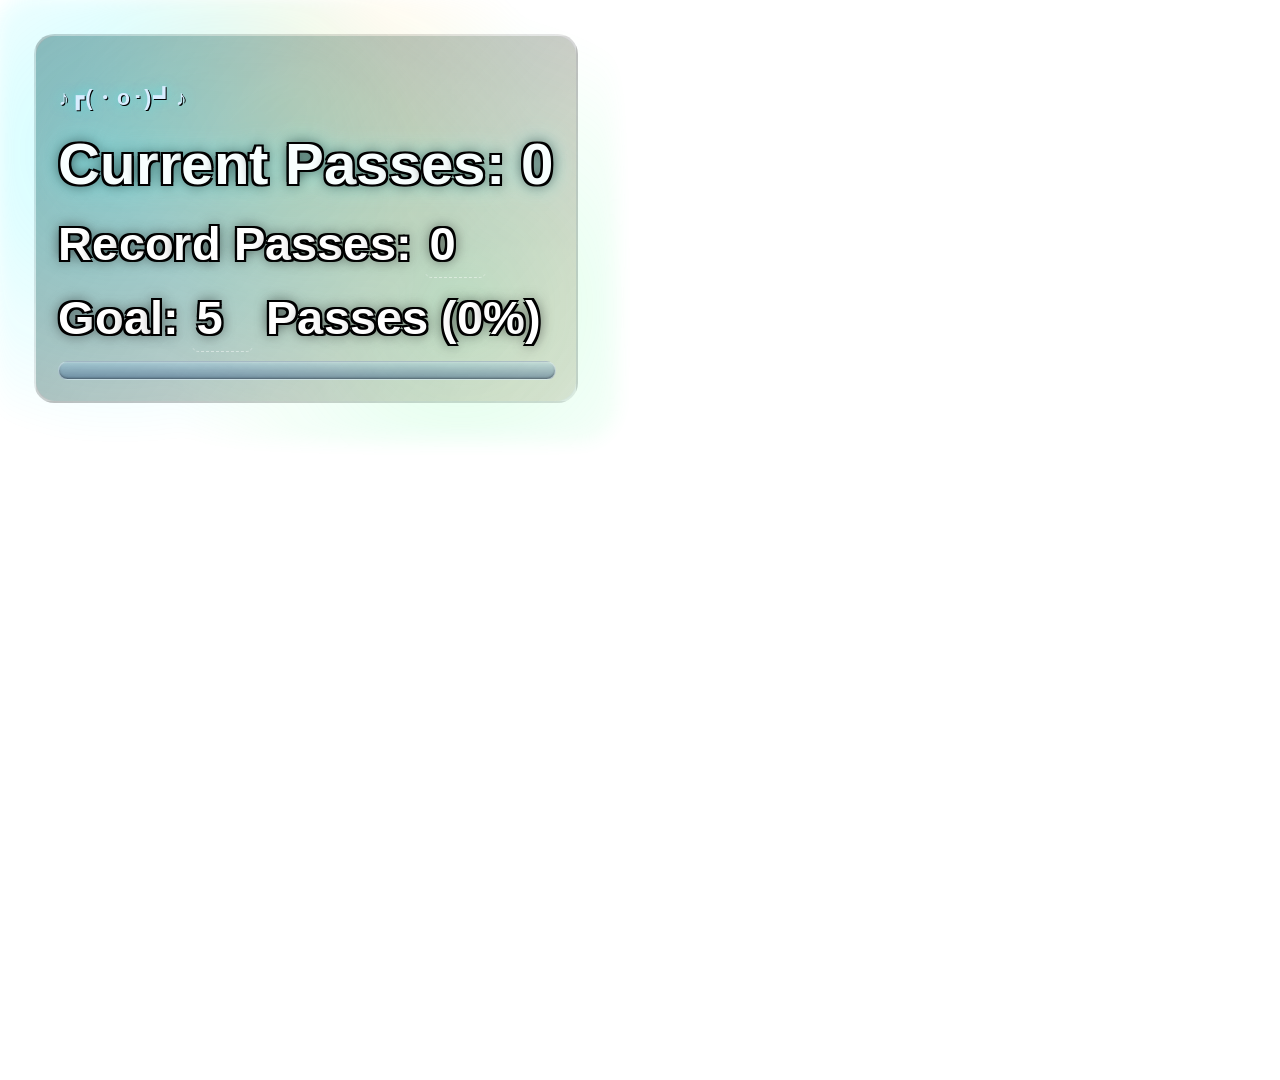
<file: index.html>
<!DOCTYPE html>
<html lang="en">
<head>
  <meta charset="UTF-8" />
  <meta name="viewport" content="width=device-width, initial-scale=1.0" />
  <title>Hacky Sack Counter Overlay</title>
  <link rel="stylesheet" href="style.css?v=20260313-1">
</head>
<body>
  <div class="overlay" id="overlay">
    <div class="headline" id="headline"></div>
    <div class="label counter" id="currentText">
      <span id="currentLabelWave">Current Passes:</span> <span id="currentValue">0</span>
    </div>
    <div class="label" id="recordText">
      <span id="recordLabelWave">Record Passes:</span>
      <span class="editable-number" id="recordValue" contenteditable="true" spellcheck="false" aria-label="Record passes">0</span>
    </div>
    <div class="label" id="goalText">
      <span id="goalLabelWave">Goal:</span>
      <span class="editable-number" id="goalValue" contenteditable="true" spellcheck="false" aria-label="Goal passes">5</span>
      <span id="goalSuffixWave">Passes (</span><span id="goalPercent">0</span><span id="goalPercentSuffixWave">%)</span>
    </div>
    <div class="goal-progress" id="goalProgressTrack" aria-hidden="true">
      <div class="goal-progress-fill" id="goalProgressFill"></div>
    </div>
    <div class="event-layer" id="eventLayer"></div>
    <div class="sparkle-layer" id="sparkleLayer"></div>
  </div>
  <canvas id="confettiCanvas"></canvas>

  <script src="script.js?v=20260313-1"></script>
</body>
</html>
</file>
<file: style.css>
:root {
      --text-main: #ffffff;
      --text-soft: #d8edff;
      --accent-a: #20f5ff;
      --accent-b: #66ff9f;
      --danger: #ff6670;
      --gold: #ffd15a;
      --overlay-scale: 1.12;
    }

    html, body {
      margin: 0;
      padding: 0;
      width: 1920px;
      height: 1080px;
      background: transparent;
      overflow: hidden;
      font-family: "Trebuchet MS", "Segoe UI", Arial, sans-serif;
    }

    .overlay {
      position: fixed;
      top: 30px;
      left: 30px;
      zoom: var(--overlay-scale);
      min-width: 420px;
      padding: 18px 20px;
      border: 2px solid rgba(255, 255, 255, 0.25);
      border-radius: 18px;
      color: var(--text-main);
      font-size: 42px;
      font-weight: bold;
      line-height: 1.4;
      overflow: visible;
      isolation: isolate;
      backdrop-filter: blur(2px);
      background:
        linear-gradient(130deg, rgba(0, 0, 0, 0.34), rgba(0, 0, 0, 0.12));
      text-shadow:
        2px 2px 0 #000,
        -2px 2px 0 #000,
        2px -2px 0 #000,
        -2px -2px 0 #000,
        0 0 12px rgba(0,0,0,0.8);
      will-change: box-shadow, transform;
    }

    .overlay::before {
      content: "";
      position: absolute;
      inset: -36px;
      z-index: -2;
      border-radius: 32px;
      background:
        radial-gradient(circle at 20% 35%, rgba(32, 245, 255, 0.24), transparent 52%),
        radial-gradient(circle at 75% 70%, rgba(102, 255, 159, 0.22), transparent 54%),
        radial-gradient(circle at 50% 20%, rgba(255, 209, 90, 0.16), transparent 48%);
      filter: blur(8px);
      opacity: 0.95;
      animation: auraDrift 11s ease-in-out infinite alternate;
    }

    .overlay::after {
      content: "";
      position: absolute;
      inset: 0;
      z-index: -1;
      border-radius: inherit;
      background:
        linear-gradient(120deg, rgba(32, 245, 255, 0.13), rgba(255, 209, 90, 0.08), rgba(102, 255, 159, 0.1));
      background-size: 180% 180%;
      opacity: 0.96;
      pointer-events: none;
      animation: sheenShift 7s ease-in-out infinite alternate;
    }

    .label {
      margin-bottom: 6px;
      position: relative;
      transform-origin: left center;
    }

    .wave-char,
    .wave-token {
      display: inline-block;
      transform: translateY(0);
      will-change: transform;
    }

    .overlay.idle-text-wave .wave-char,
    .overlay.idle-text-wave .wave-token {
      animation: idleTextWave var(--wave-cycle, 9000ms) cubic-bezier(0.35, 0, 0.25, 1) infinite;
      animation-delay: var(--wave-delay, 0ms);
    }

    .headline {
      display: inline-block;
      font-size: 19px;
      letter-spacing: 0.08em;
      margin-bottom: 8px;
      color: var(--text-soft);
      transform-origin: 50% 50%;
      white-space: nowrap;
      text-shadow:
        1px 1px 0 #000,
        0 0 10px rgba(32, 245, 255, 0.5);
    }

    .headline.idle-flip {
      animation: idleFlipHold 1500ms cubic-bezier(0.42, 0, 0.2, 1) infinite;
    }

    .headline-hit {
      animation: headlineRubber 360ms cubic-bezier(0.22, 1, 0.36, 1);
    }

    .counter {
      font-size: 52px;
      color: #f8ffff;
      filter: drop-shadow(0 0 10px rgba(112, 255, 255, 0.35));
    }

    .editable-number {
      display: inline-block;
      min-width: 2ch;
      padding: 0 4px;
      border-radius: 6px;
      border-bottom: 1px dashed rgba(255, 255, 255, 0.45);
      cursor: text;
      transition: background 160ms ease, box-shadow 160ms ease, border-color 160ms ease;
    }

    .editable-number:hover {
      background: rgba(255, 255, 255, 0.08);
      border-bottom-color: rgba(255, 255, 255, 0.85);
    }

    .editable-number.editing {
      background: rgba(255, 255, 255, 0.2);
      border-bottom-color: rgba(255, 255, 255, 0.95);
      box-shadow: 0 0 0 2px rgba(255, 255, 255, 0.25);
      animation: none !important;
      transform: translateY(0) !important;
      outline: none;
    }

    .goal-progress {
      position: relative;
      width: 100%;
      height: 16px;
      margin-top: 8px;
      border-radius: 999px;
      overflow: hidden;
      border: 1px solid rgba(255, 255, 255, 0.35);
      background:
        linear-gradient(180deg, rgba(150, 210, 255, 0.24), rgba(40, 78, 124, 0.48));
      box-shadow:
        inset 0 1px 1px rgba(255, 255, 255, 0.2),
        inset 0 -1px 2px rgba(0, 0, 0, 0.35);
    }

    .goal-progress-fill {
      position: absolute;
      inset: 0 auto 0 0;
      width: 0%;
      border-radius: inherit;
      overflow: hidden;
      background: linear-gradient(180deg, #5cbfff, #2c86d9);
      box-shadow: 0 0 10px rgba(92, 191, 255, 0.4);
      transition:
        width 460ms cubic-bezier(0.22, 1, 0.36, 1),
        background 420ms ease,
        box-shadow 420ms ease,
        filter 420ms ease;
      will-change: width, background, box-shadow, filter;
    }

    .goal-progress-fill::before {
      content: "";
      position: absolute;
      inset: -30% -42%;
      background: linear-gradient(
        112deg,
        rgba(255, 248, 214, 0) 32%,
        rgba(255, 244, 186, 0.72) 47%,
        rgba(255, 255, 231, 0.92) 50%,
        rgba(255, 240, 178, 0.62) 53%,
        rgba(255, 248, 214, 0) 68%
      );
      opacity: 0;
      transform: translateX(-145%);
      filter: blur(2.2px);
      pointer-events: none;
    }

    .goal-progress-fill::after {
      content: "";
      position: absolute;
      inset: 50% 0 0 0;
      background: linear-gradient(180deg, rgba(0, 0, 0, 0.1), rgba(0, 0, 0, 0.3));
      pointer-events: none;
    }

    .goal-progress-fill.goal-complete {
      background: linear-gradient(180deg, #ffe5a0, #f7bf4f);
      box-shadow:
        0 0 10px rgba(255, 209, 90, 0.52),
        0 0 16px rgba(255, 184, 74, 0.3);
    }

    .goal-progress-fill.goal-shimmer::before {
      opacity: 1;
      animation: goalBarShimmer 1100ms linear infinite;
      animation-delay: -280ms;
    }

    .goal-progress-fill.record-glow {
      background: linear-gradient(180deg, #ffe9a6, #ffd15a);
      box-shadow:
        0 0 10px rgba(255, 226, 140, 0.8),
        0 0 18px rgba(255, 209, 90, 0.55);
      filter: saturate(1.08);
    }

    .event-layer {
      position: absolute;
      inset: -26px;
      pointer-events: none;
      overflow: visible;
      z-index: 5;
    }

    .sparkle-layer {
      position: absolute;
      inset: -30px;
      pointer-events: none;
      overflow: visible;
      z-index: 6;
    }

    .popup {
      position: absolute;
      left: 52%;
      top: 46%;
      font-size: 30px;
      font-weight: 900;
      white-space: nowrap;
      animation: popRise 700ms cubic-bezier(0.16, 0.82, 0.31, 1) forwards;
    }

    .popup.plus {
      color: #89ffba;
      text-shadow: 0 0 10px rgba(121, 255, 174, 0.85);
    }

    .popup.minus {
      color: #ff8f97;
      text-shadow: 0 0 10px rgba(255, 102, 112, 0.8);
    }

    .popup.record {
      color: #ffd15a;
      text-shadow: 0 0 14px rgba(255, 209, 90, 0.95);
    }

    .popup.goal {
      color: #82ffbf;
      text-shadow: 0 0 15px rgba(102, 255, 159, 0.95);
      letter-spacing: 0.04em;
    }

    .sparkle {
      position: absolute;
      left: 50%;
      top: 50%;
      width: 8px;
      height: 8px;
      border-radius: 50%;
      background: var(--sparkle-color, #ffffff);
      box-shadow: 0 0 10px var(--sparkle-color, #ffffff);
      opacity: 0;
      transform: translate(-50%, -50%) scale(0.2);
      animation: sparkleBurst 900ms ease-out forwards;
    }

    .flash-good {
      animation: pulseGood 420ms cubic-bezier(0.22, 1, 0.36, 1);
    }

    .flash-bad {
      animation: pulseBad 360ms ease;
    }

    .shake {
      animation: softShake 220ms ease;
    }

    .record-burst {
      animation: goldBloom 900ms cubic-bezier(0.16, 1, 0.3, 1);
    }

    .record-value-burst {
      animation: recordValuePulse 780ms cubic-bezier(0.16, 0.84, 0.25, 1);
    }

    .goal-value-burst {
      animation: goalValuePulse 860ms cubic-bezier(0.16, 0.84, 0.25, 1);
    }

    .goal-burst {
      animation: goalBloom 1200ms cubic-bezier(0.12, 0.96, 0.3, 1);
    }

    @keyframes auraDrift {
      0% { background-position: 15% 30%, 74% 68%, 48% 18%; }
      50% { background-position: 24% 22%, 68% 74%, 56% 28%; }
      100% { background-position: 18% 34%, 80% 66%, 44% 24%; }
    }

    @keyframes sheenShift {
      0% { background-position: 20% 20%; }
      100% { background-position: 85% 80%; }
    }

    @keyframes pulseGood {
      0% { transform: translateY(0) scale(1); color: #f8ffff; }
      38% { transform: translateY(-4px) scale(1.1); color: #b3ffd6; }
      100% { transform: translateY(0) scale(1); color: #f8ffff; }
    }

    @keyframes pulseBad {
      0% { transform: scale(1); }
      45% { transform: scale(0.96); color: #ff94a0; }
      100% { transform: scale(1); }
    }

    @keyframes softShake {
      0%, 100% { transform: translateX(0); }
      25% { transform: translateX(-3px); }
      75% { transform: translateX(3px); }
    }

    @keyframes goldBloom {
      0% { box-shadow: 0 0 0 rgba(255, 209, 90, 0); }
      40% { box-shadow: 0 0 52px rgba(255, 209, 90, 0.82); }
      100% { box-shadow: 0 0 0 rgba(255, 209, 90, 0); }
    }

    @keyframes recordValuePulse {
      0% {
        color: var(--text-main);
        text-shadow:
          2px 2px 0 rgba(0, 0, 0, 0),
          -2px 2px 0 rgba(0, 0, 0, 0),
          2px -2px 0 rgba(0, 0, 0, 0),
          -2px -2px 0 rgba(0, 0, 0, 0),
          0 0 0 rgba(255, 209, 90, 0);
      }
      35% {
        color: #ffe49a;
        text-shadow:
          2px 2px 0 rgba(0, 0, 0, 0.12),
          -2px 2px 0 rgba(0, 0, 0, 0.12),
          2px -2px 0 rgba(0, 0, 0, 0.12),
          -2px -2px 0 rgba(0, 0, 0, 0.12),
          0 0 16px rgba(255, 209, 90, 0.95);
      }
      75% {
        color: #fff4c4;
        text-shadow:
          2px 2px 0 rgba(0, 0, 0, 0.6),
          -2px 2px 0 rgba(0, 0, 0, 0.6),
          2px -2px 0 rgba(0, 0, 0, 0.6),
          -2px -2px 0 rgba(0, 0, 0, 0.6),
          0 0 8px rgba(255, 209, 90, 0.45);
      }
      100% {
        color: var(--text-main);
        text-shadow:
          2px 2px 0 rgba(0, 0, 0, 1),
          -2px 2px 0 rgba(0, 0, 0, 1),
          2px -2px 0 rgba(0, 0, 0, 1),
          -2px -2px 0 rgba(0, 0, 0, 1),
          0 0 12px rgba(0, 0, 0, 0.8);
      }
    }

    @keyframes goalValuePulse {
      0% {
        color: var(--text-main);
        text-shadow:
          2px 2px 0 rgba(0, 0, 0, 0),
          -2px 2px 0 rgba(0, 0, 0, 0),
          2px -2px 0 rgba(0, 0, 0, 0),
          -2px -2px 0 rgba(0, 0, 0, 0),
          0 0 0 rgba(102, 255, 159, 0);
      }
      36% {
        color: #b8ffd6;
        text-shadow:
          2px 2px 0 rgba(0, 0, 0, 0.14),
          -2px 2px 0 rgba(0, 0, 0, 0.14),
          2px -2px 0 rgba(0, 0, 0, 0.14),
          -2px -2px 0 rgba(0, 0, 0, 0.14),
          0 0 16px rgba(102, 255, 159, 0.95);
      }
      76% {
        color: #e0ffee;
        text-shadow:
          2px 2px 0 rgba(0, 0, 0, 0.62),
          -2px 2px 0 rgba(0, 0, 0, 0.62),
          2px -2px 0 rgba(0, 0, 0, 0.62),
          -2px -2px 0 rgba(0, 0, 0, 0.62),
          0 0 8px rgba(102, 255, 159, 0.42);
      }
      100% {
        color: var(--text-main);
        text-shadow:
          2px 2px 0 rgba(0, 0, 0, 1),
          -2px 2px 0 rgba(0, 0, 0, 1),
          2px -2px 0 rgba(0, 0, 0, 1),
          -2px -2px 0 rgba(0, 0, 0, 1),
          0 0 12px rgba(0, 0, 0, 0.8);
      }
    }

    @keyframes goalBloom {
      0% { box-shadow: 0 0 0 rgba(102, 255, 159, 0); }
      35% { box-shadow: 0 0 58px rgba(102, 255, 159, 0.92); }
      100% { box-shadow: 0 0 0 rgba(102, 255, 159, 0); }
    }

    @keyframes popRise {
      0% { opacity: 0; transform: translate(-50%, 12px) scale(0.7); }
      18% { opacity: 1; transform: translate(-50%, 0) scale(1.1); }
      100% { opacity: 0; transform: translate(-50%, -70px) scale(0.96); }
    }

    @keyframes sparkleBurst {
      0% {
        opacity: 0;
        transform: translate(-50%, -50%) scale(0.2);
      }
      20% {
        opacity: 1;
      }
      100% {
        opacity: 0;
        transform: translate(calc(-50% + var(--tx)), calc(-50% + var(--ty))) scale(0);
      }
    }

    @keyframes idleFlipHold {
      0% { transform: translateY(0) scaleX(1); }
      16.6667% { transform: translateY(0) scaleX(1); }
      50% { transform: translateY(0) scaleX(-1); }
      66.6667% { transform: translateY(0) scaleX(-1); }
      100% { transform: translateY(0) scaleX(1); }
    }

    @keyframes headlineRubber {
      0% { transform: translateY(0) scaleX(1) scaleY(1); }
      28% { transform: translateY(-3px) scaleX(0.9) scaleY(1.15); }
      56% { transform: translateY(0) scaleX(1.04) scaleY(0.96); }
      100% { transform: translateY(0) scaleX(1) scaleY(1); }
    }

    @keyframes goalBarShimmer {
      0% { transform: translateX(-145%); }
      100% { transform: translateX(145%); }
    }

    @keyframes idleTextWave {
      0% { transform: translateY(0); }
      7% { transform: translateY(-4px); }
      14% { transform: translateY(0); }
      100% { transform: translateY(0); }
    }

    #confettiCanvas {
      position: fixed;
      inset: 0;
      width: 1920px;
      height: 1080px;
      pointer-events: none;
      z-index: 9999;
    }
</file>
